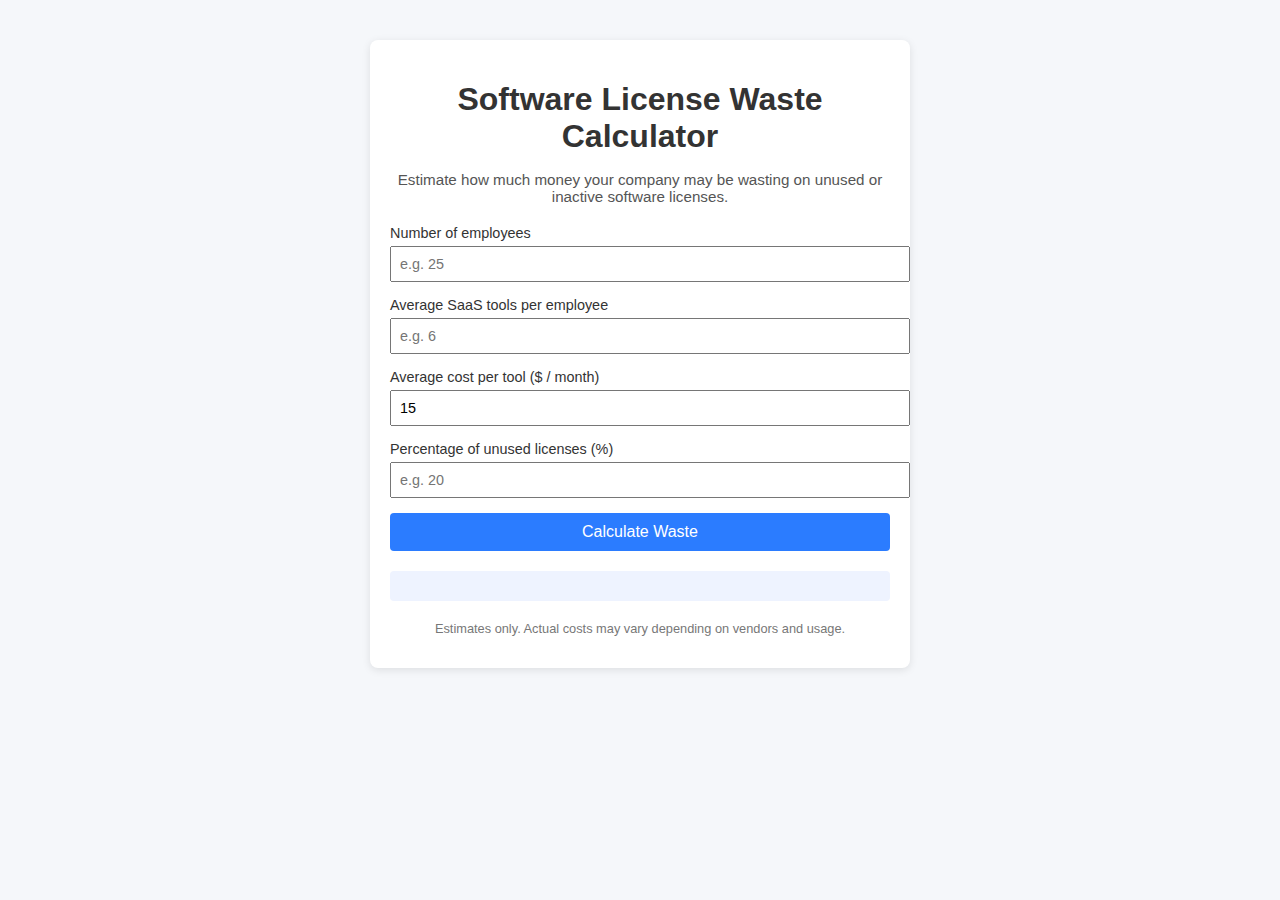
<file: index.html>
<!DOCTYPE html>
<html lang="en">
<head>
  <meta charset="UTF-8">
  <title>Free Software License Waste Calculator</title>
  <meta name="description" content="Estimate how much money your business may be wasting on unused software licenses. Free calculator for small businesses.">
  <meta name="viewport" content="width=device-width, initial-scale=1.0">
  <link rel="stylesheet" href="style.css">
</head>
<body>

  <div class="container">
    <h1>Software License Waste Calculator</h1>
    <p class="subtitle">
      Estimate how much money your company may be wasting on unused or inactive software licenses.
    </p>

    <div class="calculator">
      <label>
        Number of employees
        <input type="number" id="employees" placeholder="e.g. 25">
      </label>

      <label>
        Average SaaS tools per employee
        <input type="number" id="tools" placeholder="e.g. 6">
      </label>

      <label>
        Average cost per tool ($ / month)
        <input type="number" id="cost" value="15">
      </label>

      <label>
        Percentage of unused licenses (%)
        <input type="number" id="unused" placeholder="e.g. 20">
      </label>

      <button onclick="calculate()">Calculate Waste</button>

      <div id="result" class="result"></div>
    </div>

    <footer>
      <p>
        Estimates only. Actual costs may vary depending on vendors and usage.
      </p>
    </footer>
  </div>

  <script src="calculator.js"></script>
</body>
</html>
</file>
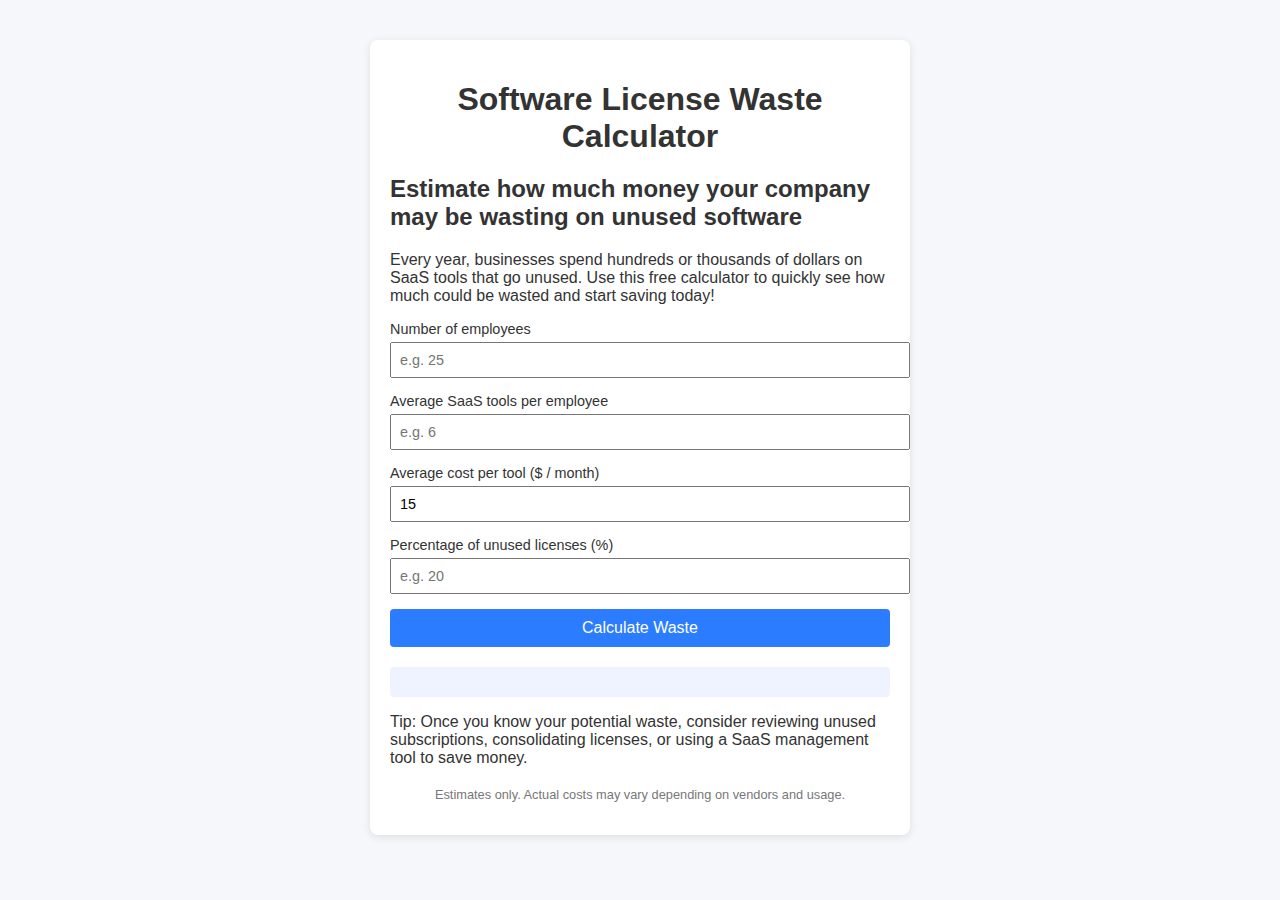
<file: updatedindex.html>
<!DOCTYPE html>
<html lang="en">
<head>
  <meta charset="UTF-8">
  <title>Software License Waste Calculator – Estimate SaaS Costs</title>
  <meta name="description" content="Free online Software License Waste Calculator to estimate how much your business may be wasting on unused SaaS tools. Simple, fast, and accurate.">
  <meta name="viewport" content="width=device-width, initial-scale=1.0">
  <link rel="stylesheet" href="style.css">

  <!-- Open Graph (for social sharing) -->
  <meta property="og:title" content="Software License Waste Calculator">
  <meta property="og:description" content="Estimate your company's wasted software expenses in seconds with our free calculator.">
  <meta property="og:type" content="website">
  <meta property="og:url" content="https://yourusername.github.io/">
</head>
<body>

  <div class="container">
    <h1>Software License Waste Calculator</h1>
    <h2>Estimate how much money your company may be wasting on unused software</h2>

    <p>Every year, businesses spend hundreds or thousands of dollars on SaaS tools that go unused. Use this free calculator to quickly see how much could be wasted and start saving today!</p>

    <div class="calculator">
      <label>
        Number of employees
        <input type="number" id="employees" placeholder="e.g. 25">
      </label>

      <label>
        Average SaaS tools per employee
        <input type="number" id="tools" placeholder="e.g. 6">
      </label>

      <label>
        Average cost per tool ($ / month)
        <input type="number" id="cost" value="15">
      </label>

      <label>
        Percentage of unused licenses (%)
        <input type="number" id="unused" placeholder="e.g. 20">
      </label>

      <button onclick="calculate()">Calculate Waste</button>

      <div id="result" class="result"></div>
    </div>

    <p>Tip: Once you know your potential waste, consider reviewing unused subscriptions, consolidating licenses, or using a SaaS management tool to save money.</p>

    <footer>
      <p>Estimates only. Actual costs may vary depending on vendors and usage.</p>
    </footer>
  </div>

  <script src="calculator.js"></script>
</body>
</html>
</file>
<file: style.css>
body {
  font-family: Arial, sans-serif;
  background: #f5f7fa;
  color: #333;
  margin: 0;
  padding: 0;
}

.container {
  max-width: 500px;
  margin: 40px auto;
  padding: 20px;
  background: #ffffff;
  border-radius: 8px;
  box-shadow: 0 2px 8px rgba(0,0,0,0.1);
}

h1 {
  text-align: center;
  margin-bottom: 10px;
}

.subtitle {
  text-align: center;
  font-size: 0.95em;
  margin-bottom: 20px;
  color: #555;
}

.calculator label {
  display: block;
  margin-bottom: 15px;
  font-size: 0.9em;
}

.calculator input {
  width: 100%;
  padding: 8px;
  margin-top: 5px;
  font-size: 1em;
}

button {
  width: 100%;
  padding: 10px;
  background: #2b7cff;
  color: white;
  border: none;
  font-size: 1em;
  cursor: pointer;
  border-radius: 4px;
}

button:hover {
  background: #1f63cc;
}

.result {
  margin-top: 20px;
  padding: 15px;
  background: #eef3ff;
  border-radius: 4px;
  font-weight: bold;
  text-align: center;
}

footer {
  margin-top: 20px;
  font-size: 0.8em;
  text-align: center;
  color: #777;
}
</file>
